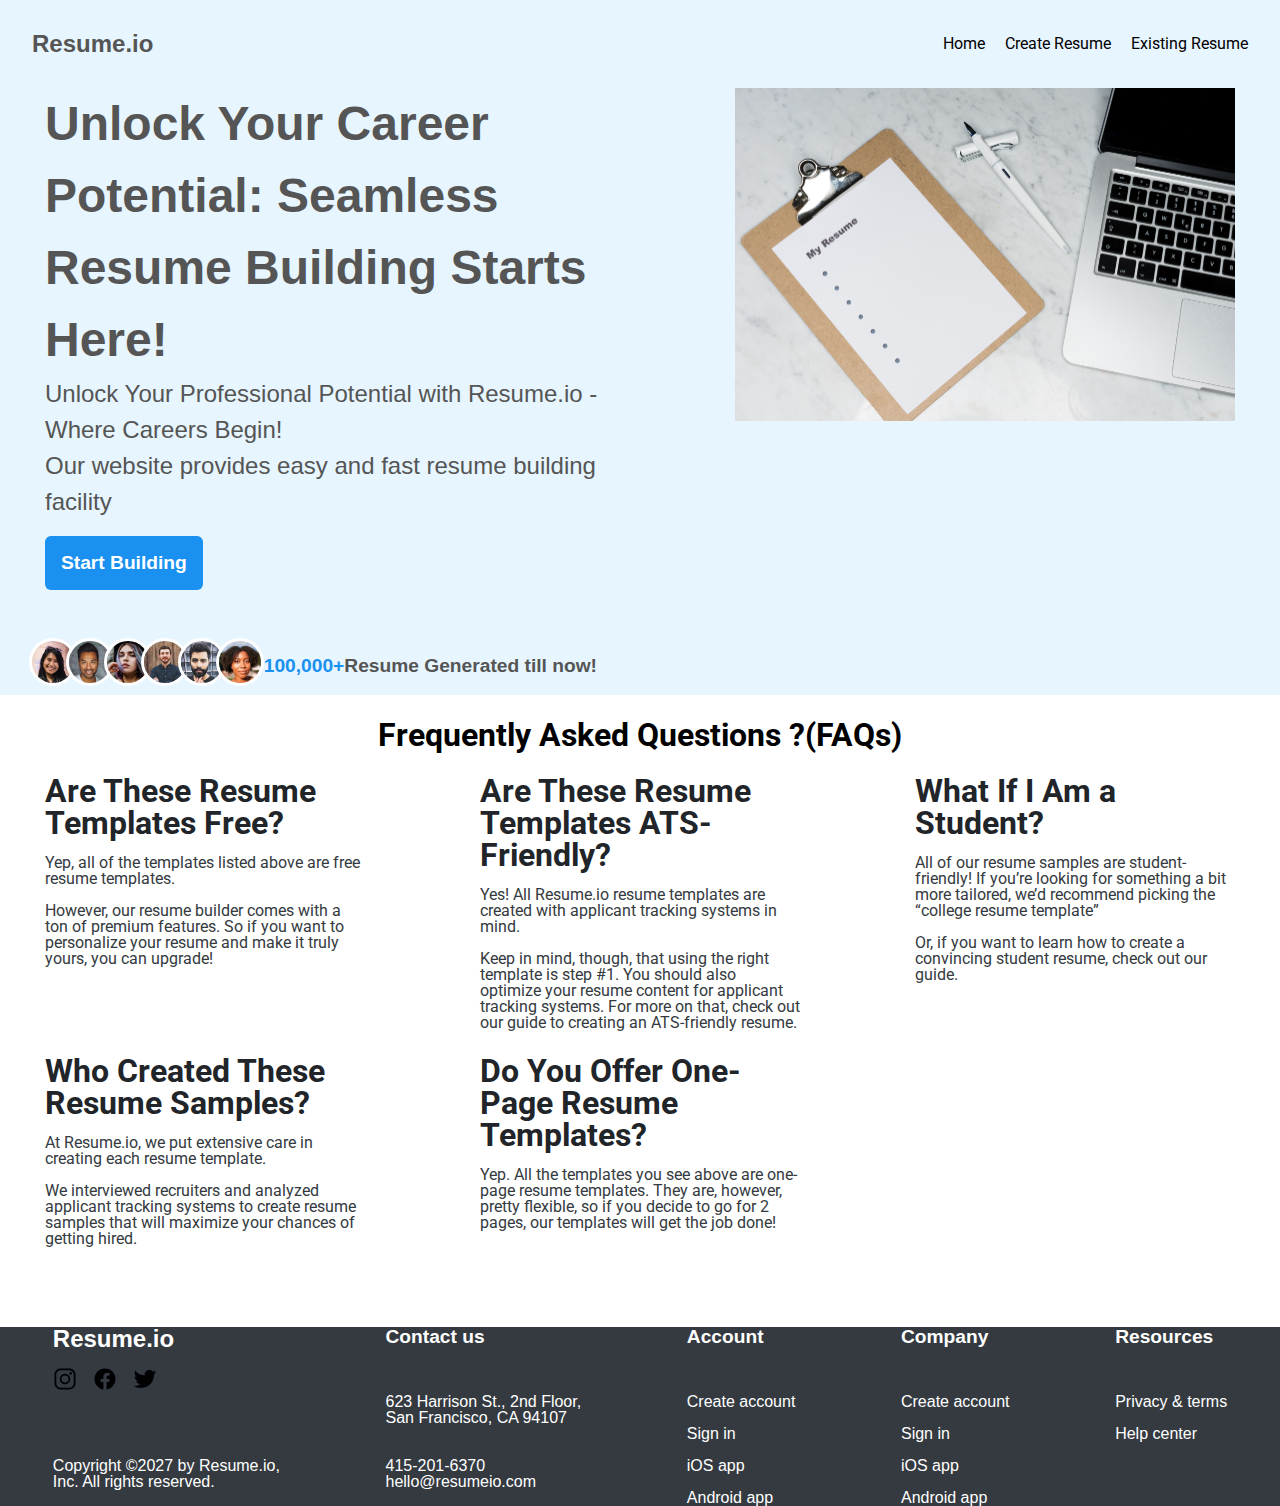
<file: index.html>
<!DOCTYPE html>
<html lang="en">
  <head>
    <meta charset="UTF-8" />
    <meta name="viewport" content="width=device-width, initial-scale=1.0">
    <title>Home</title>
    <link href="style.css" rel="Stylesheet" />
    <link rel="preconnect" href="https://fonts.googleapis.com">
<link rel="preconnect" href="https://fonts.gstatic.com" crossorigin>
<link href="https://fonts.googleapis.com/css2?family=Roboto:wght@500&display=swap" rel="stylesheet">
  </head>
  <body>
    <main>
      <div class="container">
        <div class="head">
          <p class="title">Resume.io</p>
          <nav class="nav-bar">
            <a href="#" class="nav-bar-links">Home</a>
            <a href="details.html" class="nav-bar-links">Create Resume</a>
            <a href="#" class="nav-bar-links">Existing Resume</a>
          </nav>
           <div class="nav-logo">
            <svg xmlns="http://www.w3.org/2000/svg" fill="none" viewBox="0 0 24 24" stroke-width="1.5" stroke="currentColor" class="w-6 h-6">
              <path stroke-linecap="round" stroke-linejoin="round" d="M3.75 6.75h16.5M3.75 12h16.5m-16.5 5.25h16.5" />
            </svg>
            

           </div>
        </div>
        
        <section>
          <div class="middle-section">
            <div class="intro">
              <h1>Unlock Your Career Potential: Seamless Resume Building Starts Here!</h1>
              <p>
                Unlock Your Professional Potential with Resume.io - Where Careers
                Begin!
              </p>
              <p>Our website provides easy and fast resume building facility</p>
              <button class="start" id="btn1">Start Building</button> 
              <script src="script.js"></script>
              <div class="users">
                <div>
                <img src="./resources/customer-1.jpg" alt="" class="customers">
                <img src="./resources/customer-2.jpg" alt="" class="customers">
                <img src="./resources/customer-3.jpg" alt="" class="customers">
                <img src="./resources/customer-4.jpg" alt="" class="customers">
                <img src="./resources/customer-5.jpg" alt="" class="customers">
                <img src="./resources/customer-6.jpg" alt="" class="customers">
                </div>
                
                <p class="user-count"><span class="user-count-amount">100,000+</span>Resume Generated till now!</p>
              </div>      
            </div>
            <div>
              <img src="./resources/Resume.jpg" class="hero-img"/>
            </div>
          </div>
        </section>
      </div>
      <h1 class="FAQ-heading">Frequently Asked Questions ?(FAQs)</h1>
      <div class="FAQs">
        <div class="Question">
          <h1 class="Question-header">Are These Resume Templates Free?</h1>
          <p class="FAQ-description">Yep, all of the templates listed above are free resume templates.</p>
          <p class="FAQ-description">However, our resume builder comes with a ton of premium features. So if you want to personalize your resume and make it truly yours, you can upgrade!</p>
        </div>
        <div class="Question">
          <h1 class="Question-header">Are These Resume Templates ATS-Friendly?</h1>
          <p class="FAQ-description">Yes! All Resume.io resume templates are created with applicant tracking systems in mind.</p>
          <p class="FAQ-description">Keep in mind, though, that using the right template is step #1. You should also optimize your resume content for applicant tracking systems. For more on that, check out our guide to creating an ATS-friendly resume.</p>
        </div>
        <div class="Question">
          <h1 class="Question-header">What If I Am a Student?</h1>
          <p class="FAQ-description">All of our resume samples are student-friendly! If you’re looking for something a bit more tailored, we’d recommend picking the “college resume template”</p>
          <p class="FAQ-description">Or, if you want to learn how to create a convincing student resume, check out our guide.</p>
        </div>
        <div class="Question">
          <h1 class="Question-header">Who Created These Resume Samples?</h1>
          <p class="FAQ-description">At Resume.io, we put extensive care in creating each resume template.</p>
          <p class="FAQ-description">We interviewed recruiters and analyzed applicant tracking systems to create resume samples that will maximize your chances of getting hired.</p>
        </div>
        <div class="Question">
          <h1 class="Question-header">Do You Offer One-Page Resume Templates?</h1>
          <p class="FAQ-description">Yep. All the templates you see above are one-page resume templates. They are, however, pretty flexible, so if you decide to go for 2 pages, our templates will get the job done!</p>
        </div>
      </div>
    </main>
  
    <footer class="footer">
      <div class="footer-contents">
        <div class="handles">
          <p class="title">Resume.io</p>
          <div class="social-media-links footer-heading">
            <a href="#" class="social-media"><svg xmlns="http://www.w3.org/2000/svg" class="ionicon s-ion-icon" viewBox="0 0 512 512"><title>Logo Instagram</title><path d="M349.33 69.33a93.62 93.62 0 0193.34 93.34v186.66a93.62 93.62 0 01-93.34 93.34H162.67a93.62 93.62 0 01-93.34-93.34V162.67a93.62 93.62 0 0193.34-93.34h186.66m0-37.33H162.67C90.8 32 32 90.8 32 162.67v186.66C32 421.2 90.8 480 162.67 480h186.66C421.2 480 480 421.2 480 349.33V162.67C480 90.8 421.2 32 349.33 32z"></path><path d="M377.33 162.67a28 28 0 1128-28 27.94 27.94 0 01-28 28zM256 181.33A74.67 74.67 0 11181.33 256 74.75 74.75 0 01256 181.33m0-37.33a112 112 0 10112 112 112 112 0 00-112-112z"></path></svg></a>
            <a href="#" class="social-media"><svg xmlns="http://www.w3.org/2000/svg" class="ionicon s-ion-icon" viewBox="0 0 512 512"><title>Logo Facebook</title><path d="M480 257.35c0-123.7-100.3-224-224-224s-224 100.3-224 224c0 111.8 81.9 204.47 189 221.29V322.12h-56.89v-64.77H221V208c0-56.13 33.45-87.16 84.61-87.16 24.51 0 50.15 4.38 50.15 4.38v55.13H327.5c-27.81 0-36.51 17.26-36.51 35v42h62.12l-9.92 64.77H291v156.54c107.1-16.81 189-109.48 189-221.31z" fill-rule="evenodd"></path></svg></a>
            <a href="#" class="social-media"><svg xmlns="http://www.w3.org/2000/svg" class="ionicon s-ion-icon" viewBox="0 0 512 512"><title>Logo Twitter</title><path d="M496 109.5a201.8 201.8 0 01-56.55 15.3 97.51 97.51 0 0043.33-53.6 197.74 197.74 0 01-62.56 23.5A99.14 99.14 0 00348.31 64c-54.42 0-98.46 43.4-98.46 96.9a93.21 93.21 0 002.54 22.1 280.7 280.7 0 01-203-101.3A95.69 95.69 0 0036 130.4c0 33.6 17.53 63.3 44 80.7A97.5 97.5 0 0135.22 199v1.2c0 47 34 86.1 79 95a100.76 100.76 0 01-25.94 3.4 94.38 94.38 0 01-18.51-1.8c12.51 38.5 48.92 66.5 92.05 67.3A199.59 199.59 0 0139.5 405.6a203 203 0 01-23.5-1.4A278.68 278.68 0 00166.74 448c181.36 0 280.44-147.7 280.44-275.8 0-4.2-.11-8.4-.31-12.5A198.48 198.48 0 00496 109.5z"></path></svg></a>  
          </div>
          <div class="Copyright">
            <p class="Copyright-text">Copyright &copy;2027 by Resume.io,</p>
            <p class="Copyright-text"> Inc. All rights reserved.</p>
          </div>
        </div>
        <div class="contact">
          <p class="footer-heading">Contact us</p>
          <p class="address">623 Harrison St., 2nd Floor,</p>
          <p class="address">San Francisco, CA 94107</p>
          <div class="contact-details">
            <p>415-201-6370</p>
            <p>hello@resumeio.com</p>
          </div>
        </div>
        <div>
          <p class="footer-heading">Account</p>
          <div class="account-links">
            <a href="#" class="account-link">Create account</a>
            <a href="#" class="account-link">Sign in</a>
            <a href="#" class="account-link">iOS app</a>
            <a href="#" class="account-link">Android app</a>
          </div>
        </div>
        <div class="Company">
          <p class="footer-heading">Company</p>
          <div class="account-links">
            <a href="#" class="account-link">Create account</a>
            <a href="#" class="account-link">Sign in</a>
            <a href="#" class="account-link">iOS app</a>
            <a href="#" class="account-link">Android app</a>
          </div>
        </div>
        <div class="resources">
          <p class="footer-heading">Resources</p>
          <div class="account-links">
            <a href="#" class="account-link">Privacy & terms</a>
            <a href="#" class="account-link">Help center</a>
          </div>
        </div>
      </div>

    </footer>
  </body>
</html>
</file>
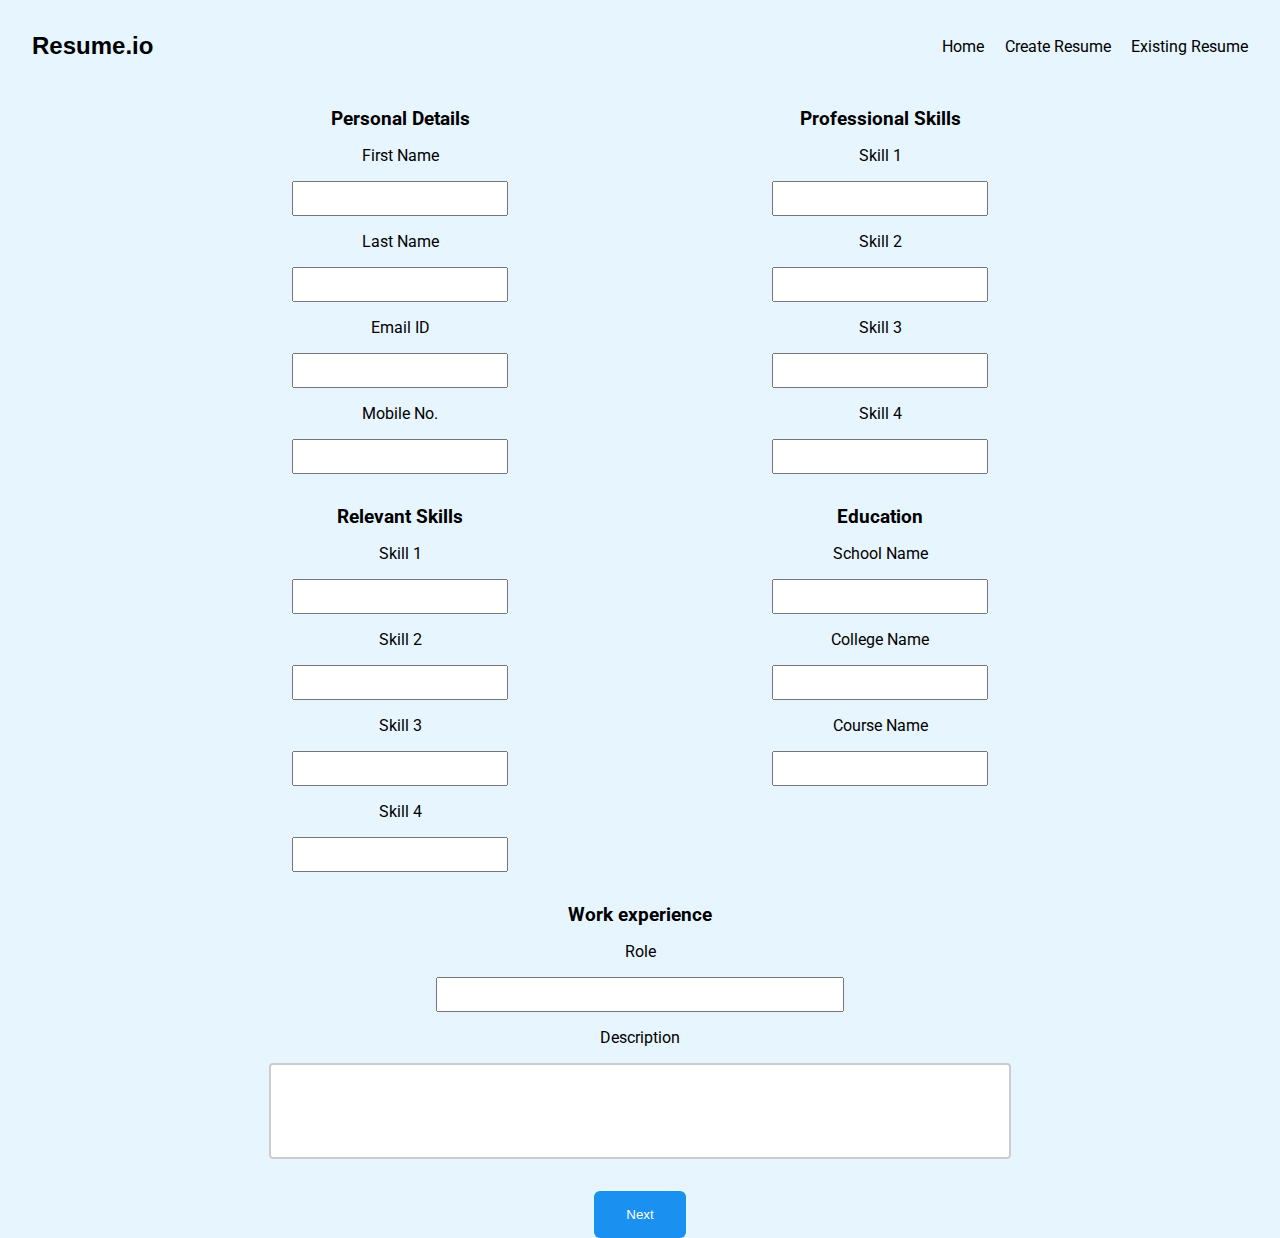
<file: details.html>
<!DOCTYPE html>
<html lang="en">
  <head>
    <meta charset="UTF-8" />
    <meta name="viewport" content="width=device-width, initial-scale=1.0" />
    <title>Document</title>
    <link href="new.css" rel="Stylesheet" />
    <link rel="preconnect" href="https://fonts.googleapis.com">
<link rel="preconnect" href="https://fonts.gstatic.com" crossorigin>
<link href="https://fonts.googleapis.com/css2?family=Roboto:wght@500&display=swap" rel="stylesheet">
  </head>
  <body>
    <div class="container">
      <div class="head">
        <p class="title">Resume.io</p>
        <nav>
          <a href="index.html" class="nav-bar-links">Home</a>
          <a href="details.html" class="nav-bar-links">Create Resume</a>
          <a href="#" class="nav-bar-links">Existing Resume</a>
        </nav>
      </div>
      <form class="form">
        <div class="details">
         <h3>Personal Details</h3>
          <label>First Name</label>
          <input type="text" id="fname" required />
          <label>Last Name</label>
          <input type="text" id="lname" required />
          <label>Email ID</label>
          <input type="text" id="email" />
          <label>Mobile No.</label>
          <input type="text" id="mob_no"/>
        </div>
        <div class="details">
          <h3>Professional Skills</h3>
          <label>Skill 1</label>
          <input type="text" id="skill1" required />
          <label>Skill 2</label>
          <input type="text" id="skill2" />
          <label>Skill 3</label>
          <input type="text" id="skill3"/>
          <label>Skill 4</label>
          <input type="text" id="skill4" />
        </div>
         <div class="details">
          <h3>Relevant Skills</h3>
        <label>Skill 1</label>
        <input type="text" id="rskill1" required />
        <label>Skill 2</label>
        <input type="text" id="rskill2"/>
        <label>Skill 3</label>
        <input type="text" id="rskill3"/>
        <label>Skill 4</label>
        <input type="text" id="rskill4"/>
         </div>
        <div class="details">
          <h3>Education</h3>
          <label>School Name</label>
          <input type="text" required id="sname"/>
          <label>College Name</label>
          <input type="text" required id="cname"/>
          <label>Course Name</label>
          <input type="text" id="crname"/>
        </div>
       <div class="details work-exp">
        <h3>Work experience</h3>
        <label>Role</label>
        <input type="text" id="role" required/>
        <label>Description</label>
        <textarea type="description" id="desc"></textarea>
       </div>
      </form>
      <button class="button" id="btn2">Next</button>
      <script src="index.js"></script>
    </div>
  </body>
</html>
</file>
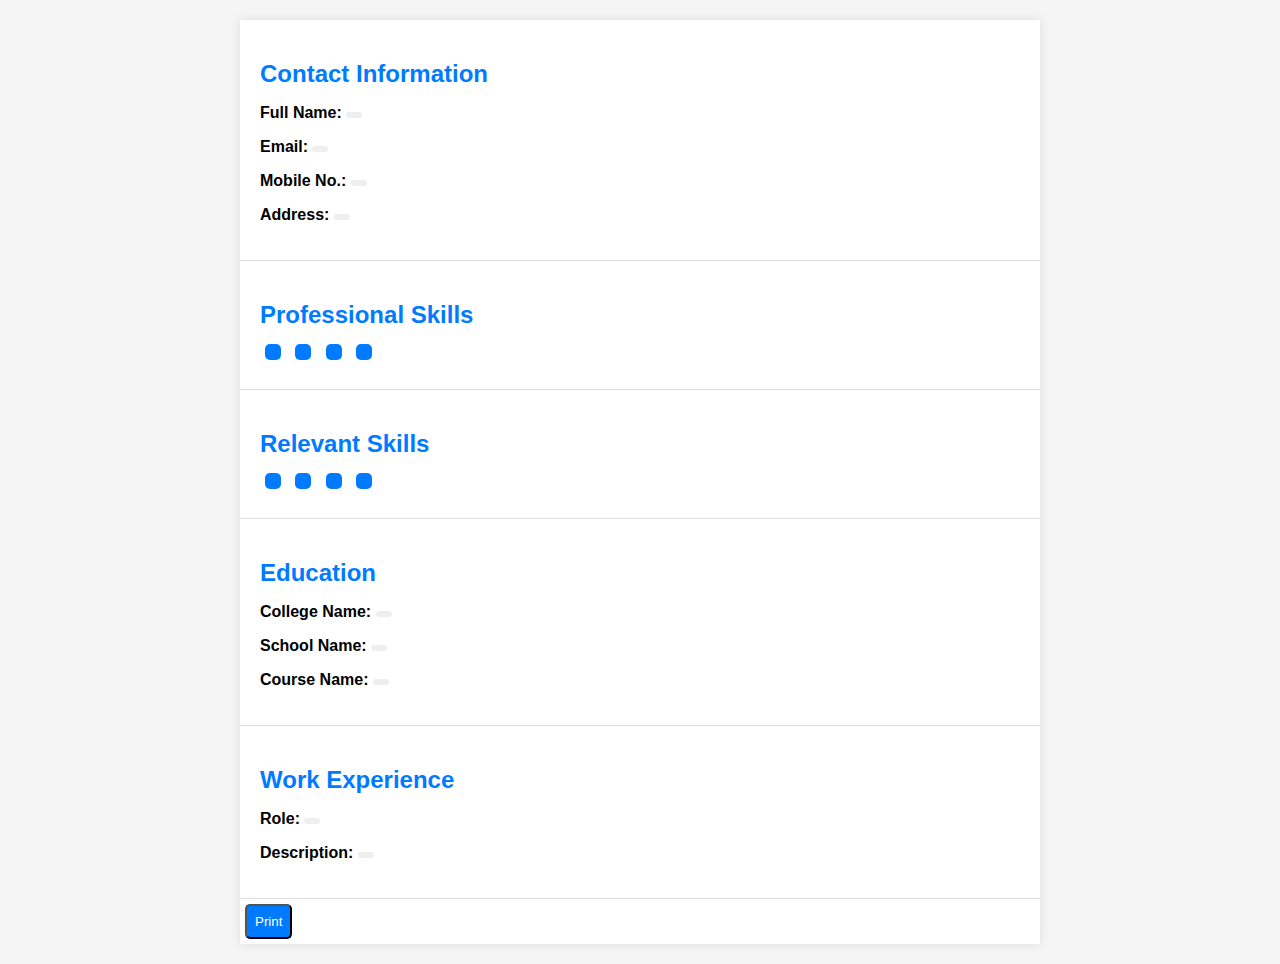
<file: resume.html>
<!DOCTYPE html>
<html lang="en">
<head>
    <meta charset="UTF-8">
    <meta name="viewport" content="width=device-width, initial-scale=1.0">
    <title>Your Resume</title>
    <link rel="stylesheet" href="resume.css">
</head>
<body>
    <div class="resume">
        
        
        <section class="contact">
            <h2>Contact Information</h2>
            <div class="contact-details">
                <p><strong>Full Name:</strong> <span id="fullName"></span></p>
                <p><strong>Email:</strong> <span id="email"></span></p>
                <p><strong>Mobile No.:</strong> <span id="mob_no"></span></p>
                <p><strong>Address:</strong> <span id="address"></span></p>
            </div>
        </section>
        <section class="skills">
            <h2>Professional Skills</h2>
            <div class="skills-list">
                <span id="skill1"></span>
                <span id="skill2"></span>
                <span id="skill3"></span>
                <span id="skill4"></span>
            </div>
        </section>
        <section class="relevant-skills">
            <h2>Relevant Skills</h2>
            <div class="skills-list">
                <span id="rskill1"></span>
                <span id="rskill2"></span>
                <span id="rskill3"></span>
                <span id="rskill4"></span>
            </div>
        </section>
        <section class="education">
            <h2>Education</h2>
            <div class="education-details">
                <p><strong>College Name:</strong> <span id="cname"></span></p>
                <p><strong>School Name:</strong> <span id="sname"></span></p>
                <p><strong>Course Name:</strong> <span id="crname"></span></p>
            </div>
        </section>
        <section class="work-experience">
            <h2>Work Experience</h2>
            <div class="work-details">
                <p><strong>Role:</strong> <span id="role"></span></p>
                <p><strong>Description:</strong> <span id="desc"></span></p>
            </div>
        </section>
        <button id="printButton">Print</button>
    </div>
    
    <script src="resume.js"></script>
</body>
</html>
</file>
<file: style.css>
*{
    box-sizing: border-box;
    margin: 0;
    padding: 0;
}

.container{
    background-color :#e7f5ff;
}

body{
    line-height: 1;
    color: #555;
}

.head {
  width: 100%;
  padding: 2rem 2rem 2rem 2rem;
  display: flex;
  align-items: center;
  justify-content: space-between;
}

.nav-bar-links:link,.nav-bar-links:visited{
  text-decoration: none;
  margin-left: 1rem;
  color: black;
  font-size: 1rem;
  font-family: 'Roboto', sans-serif;
}

.nav-bar-links:active,.nav-bar-links:hover{
    border-radius: 6px;
    color: #4dabf7;
    transition: all 0.3s ease;
}

.title
{
    font-weight: bold;
    font-family: sans-serif;
    font-size: 1.5rem;
}

.users{
    margin-top: 3rem;
    display: flex;
    align-items: center;
    font-size: 1.2rem;
}

.user-count-amount{
    color: #1a91f0;
    font-weight: bold;
}

.user-count{
    font-weight: bold;
    color: #555555;
}


.customers
{
    border-radius: 50%;
    border:3px solid #ffffff;
    width: 3rem;
    margin-left: -1rem;
}

.hero-img{
    width: 100%;
    max-width: 500px;
    height: auto;
    
}
.middle-section{
    display: flex;
    align-content: center;
    justify-content: space-around;
}

.intro
{
    
    line-height: 1.5;
    font-size: 1.5rem;
    font-family: sans-serif;
    max-width: 600px;
}

.start
{
    margin-top: 1rem;
    font-size: 1.2rem;
    font-weight: 600;
    border-radius: 6px;
    padding: 1rem;
    background-color: #1a91f0;
    color: #ffffff;
    border: none;
    transition: 0.3s background-color;
}



.start:hover
{
    background-color: #1a70b7;
    cursor: pointer;
}

.FAQ-heading
{
    text-align: center;
    color: #000;
    font-family: 'Roboto', sans-serif;
    margin-bottom: 1.5rem;
    margin-top: 1.5rem;
}

.FAQs{
    display: grid;
    grid-template-columns: repeat(3,20rem);
    gap: 1.5rem;
    font-family: 'Roboto', sans-serif;
    justify-content: space-around;
    margin-bottom: 5rem;
}

.Question-header{
    color:#212529;
    
}

.FAQ-description{
    margin-top: 1rem;
    color: #343a40;
}

.ionicon
{
    height: 1.5rem;
    stroke:currentColor;
}

.handles{
    display: flex;
    flex-direction: column;
    justify-content: flex-start;
    gap: 1rem;
}


.social-media-links{
    display: flex;
    align-items: center;
    justify-content: flex-start;
    gap: 1rem;
}

.footer-heading{
    font-weight: 600;
    font-size: 1.2rem;
    margin-bottom: 3rem;
}

.contact-details
{
    margin-top: 2rem;
    display: flex;
    flex-direction: column;
    
}

.account-links{
    display: flex;
    flex-direction: column;
    gap: 1rem;
}

.account-link:link,.account-link:visited{
    text-decoration: none;
    color: #fff;
    
}
.footer{
    background-color: #343a40;
    
}
.footer-contents
{
    display: flex;
    align-items: flex-start;
    justify-content: space-around;
    font-family: sans-serif;
    color: #fff;
    
}

.nav-logo
{
    display: none;
}
.w-6{
    stroke: #000;
    width: 30px;
    flex: 0;
    
}
@media (max-width: 768px) {
  .head {
    padding: 1rem;
  }

  .nav-bar {
    display: none;
  }

  .nav-logo {
    display: block;
    cursor: pointer;
  }

  .nav-bar-links {
    display: block;
    margin: 0.5rem 0;
  }

  .middle-section {
    flex-direction: column-reverse;
    align-items: center;
    text-align: center;
  }

  .intro {
    max-width: 100%;
  }

  .hero-img {
    max-width: 100%;
  }

  .FAQs {
    grid-template-columns: 1fr;
  }
}
</file>
<file: new.css>
*{
    margin: 0;
    padding: 0;
}

body
{
    position: relative;
    background-color:#e7f5ff;
    font-family: sans-serif;
    
}

.form{
    display: grid;
    grid-template-columns: repeat(2,30rem);
}

.work-exp
{
    grid-column: span 2;
}

.details
{
    display: flex;
    flex-direction: column;
    text-align: center;
    gap: 1rem;

    padding: 1rem;
    font-family: 'Roboto', sans-serif;
}


.container {
    display: flex;
    flex-direction: column;
    align-items: center;
    justify-content: center;
     /* This ensures the container takes the full height of the viewport */
  }

  .title
{
    font-weight: bold;
    font-family: sans-serif;
    font-size: 1.5rem;
}

.head {
    width: 95%;
    padding: 2rem 2rem 2rem 2rem;
    display: flex;
    align-items: center;
    justify-content: space-between;
  }

  .nav-bar-links:link,.nav-bar-links:visited{
    text-decoration: none;
    margin-left: 1rem;
    color: black;
    font-size: 1rem;
    font-family: 'Roboto', sans-serif;
  }
  
  .nav-bar-links:active,.nav-bar-links:hover{
      border-radius: 6px;
      color: #4dabf7;
      transition: all 0.3s ease;
  }
  
.form input
{
    align-self: center;
    outline: none;
    padding: 0.5rem 1rem;
    width: 40%;

}

.button {
    padding: 1rem 2rem;
    margin-top: 1rem;
    background-color: #1a91f0;
    color: #ffffff;
    border: none;
    border-radius: 6px;
    display: inline-block; /* Ensures the button doesn't take full width */
  }

textarea{
    width: 80%;
    box-sizing: border-box;
    border: 2px solid #ccc;
    height:6rem;
    border-radius: 4px;
    outline: none;
    font-size: 16px;
    resize: none;
    align-self: center;
  }


  
@media(max-width:728px)
{
    .form{
        display: flex;
        flex-direction: column;
    }
}
</file>
<file: resume.css>
body {
    font-family: 'Arial', sans-serif;
    margin: 0;
    padding: 0;
    background-color: #f5f5f5;
}

.resume {
    max-width: 800px;
    margin: 20px auto;
    background-color: #fff;
    box-shadow: 0 0 10px rgba(0, 0, 0, 0.1);
}

header {
    background-color: #007BFF;
    color: white;
    text-align: center;
    padding: 20px;
}

section {
    padding: 20px;
    border-bottom: 1px solid #ddd;
}

h2 {
    color: #007BFF;
    margin-bottom: 10px;
}

ul {
    list-style-type: none;
    padding: 0;
}

li {
    background-color: #007BFF;
    color: white;
    padding: 8px;
    margin-bottom: 5px;
}

strong {
    font-weight: bold;
}

span {
    font-weight: normal;
    display: inline-block;
    background-color: #eee;
    padding: 3px 8px;
    border-radius: 5px;
}

.skills-list span,
#printButton {
    background-color: #007BFF;
    color: white;
    padding: 8px;
    margin: 5px;
    border-radius: 5px;
    cursor: pointer;
}

#printButton:hover {
    background-color: #0056b3;
}
</file>
